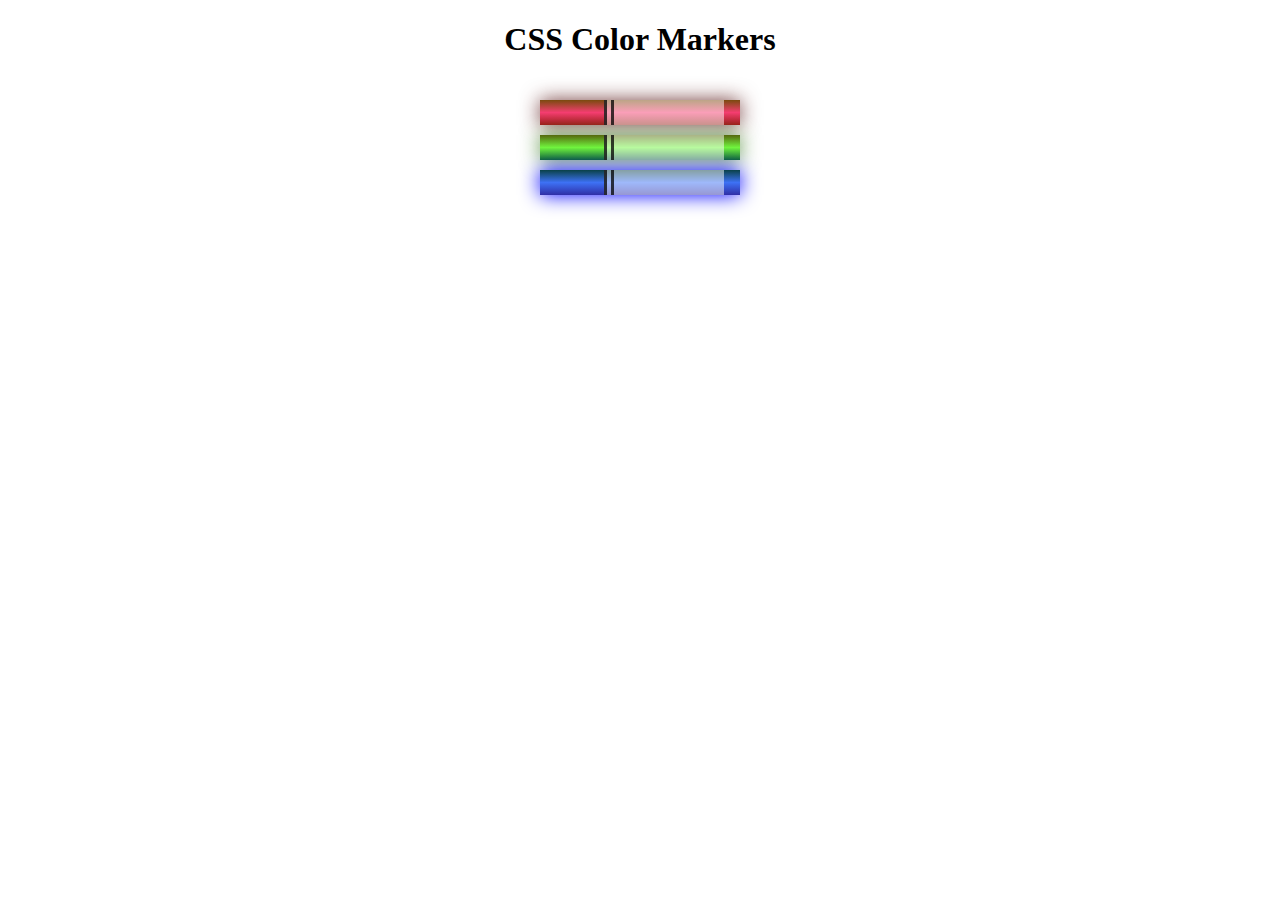
<file: html-Projects/003colorMarker/index.html>
<!DOCTYPE html>
<html lang="en">

<head>
    <meta charset="utf-8">
    <meta name="viewport" content="width=device-width, initial-scale=1.0">
    <title>Colored Markers</title>
    <link rel="stylesheet" href="styles.css">
</head>

<body>
    <h1>CSS Color Markers</h1>
    <div class="container">
        <div class="marker red">
            <div class="cap"></div>
            <div class="sleeve"></div>
        </div>
        <div class="marker green">
            <div class="cap"></div>
            <div class="sleeve"></div>
        </div>
        <div class="marker blue">
            <div class="cap"></div>
            <div class="sleeve"></div>
        </div>
    </div>
</body>

</html>
</file>
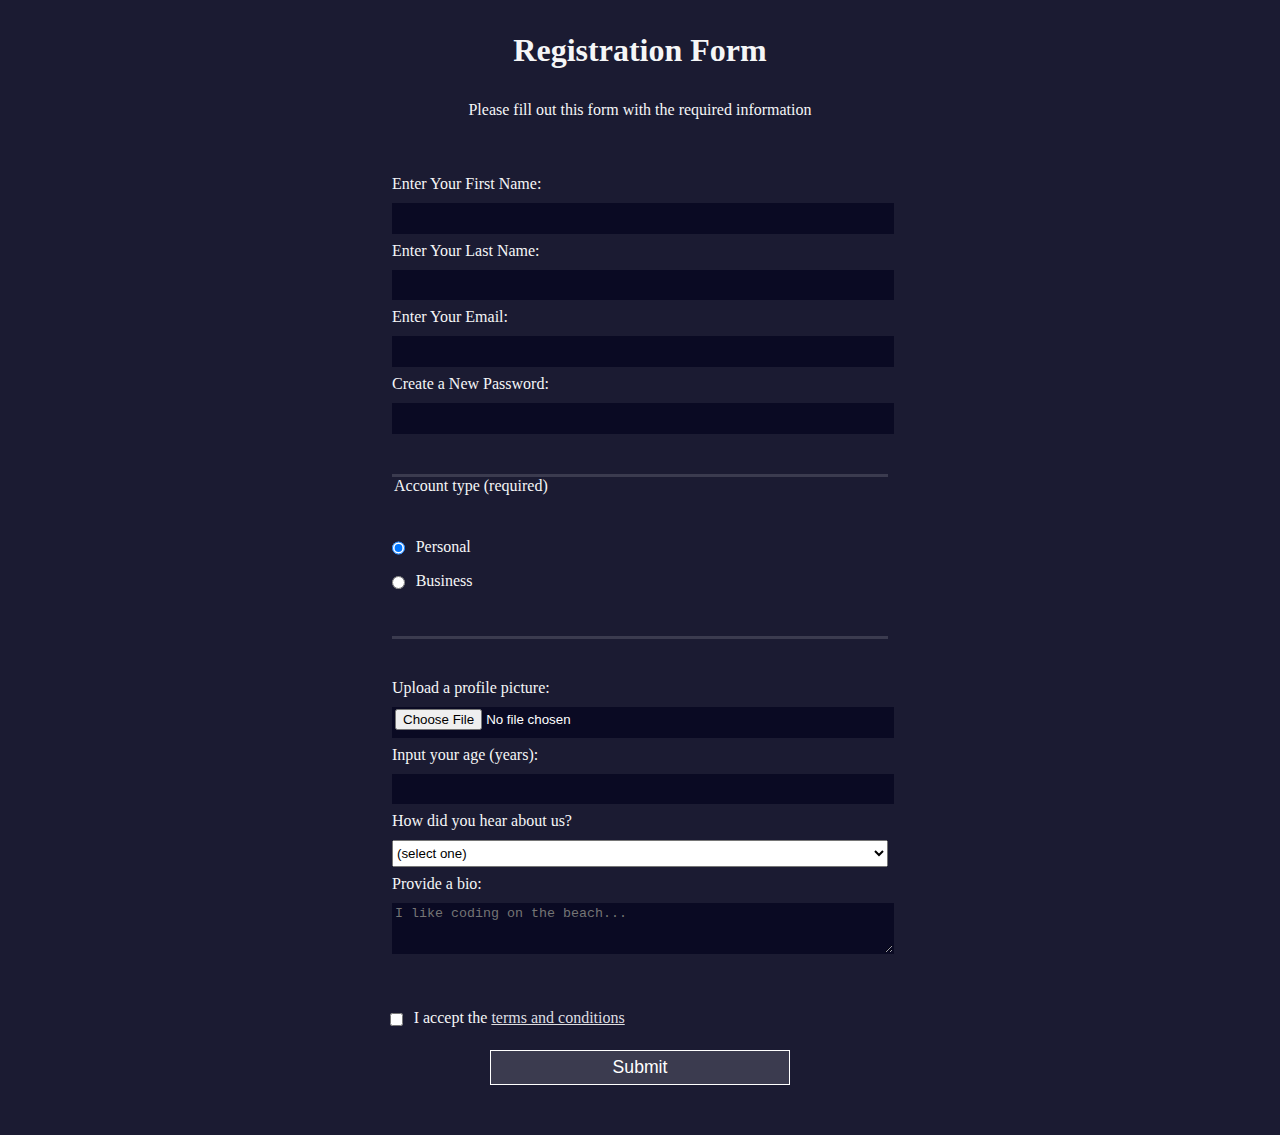
<file: html-Projects/004registrationForm/index.html>
<!DOCTYPE html>
<html lang="en">
  <head>
    <meta charset="UTF-8">
    <title>Registration Form</title>
    <link rel="stylesheet" href="styles.css" />
  </head>
  <body>
    <h1>Registration Form</h1>
    <p>Please fill out this form with the required information</p>
    <form method="post" action='https://register-demo.freecodecamp.org'>
      <fieldset>
        <label for="first-name">Enter Your First Name: <input id="first-name" name="first-name" type="text" required /></label>
        <label for="last-name">Enter Your Last Name: <input id="last-name" name="last-name" type="text" required /></label>
        <label for="email">Enter Your Email: <input id="email" name="email" type="email" required /></label>
        <label for="new-password">Create a New Password: <input id="new-password" name="new-password" type="password" pattern="[a-z0-5]{8,}" required /></label>
      </fieldset>
      <fieldset>
        <legend>Account type (required)</legend>
        <label for="personal-account"><input id="personal-account" type="radio" name="account-type" class="inline" checked /> Personal</label>
        <label for="business-account"><input id="business-account" type="radio" name="account-type" class="inline" /> Business</label>
      </fieldset>
      <fieldset>
        <label for="profile-picture">Upload a profile picture: <input id="profile-picture" type="file" name="file" /></label>
        <label for="age">Input your age (years): <input id="age" type="number" name="age" min="13" max="120" /></label>
        <label for="referrer">How did you hear about us?
          <select id="referrer" name="referrer">
            <option value="">(select one)</option>
            <option value="1">freeCodeCamp News</option>
            <option value="2">freeCodeCamp YouTube Channel</option>
            <option value="3">freeCodeCamp Forum</option>
            <option value="4">Other</option>
          </select>
        </label>
        <label for="bio">Provide a bio:
          <textarea id="bio" name="bio" rows="3" cols="30" placeholder="I like coding on the beach..."></textarea>
        </label>
      </fieldset>
      <label for="terms-and-conditions">
        <input class="inline" id="terms-and-conditions" type="checkbox" required name="terms-and-conditions" /> I accept the <a href="https://www.freecodecamp.org/news/terms-of-service/">terms and conditions</a>
      </label>
      <input type="submit" value="Submit" />
    </form>
  </body>
</html>
</file>
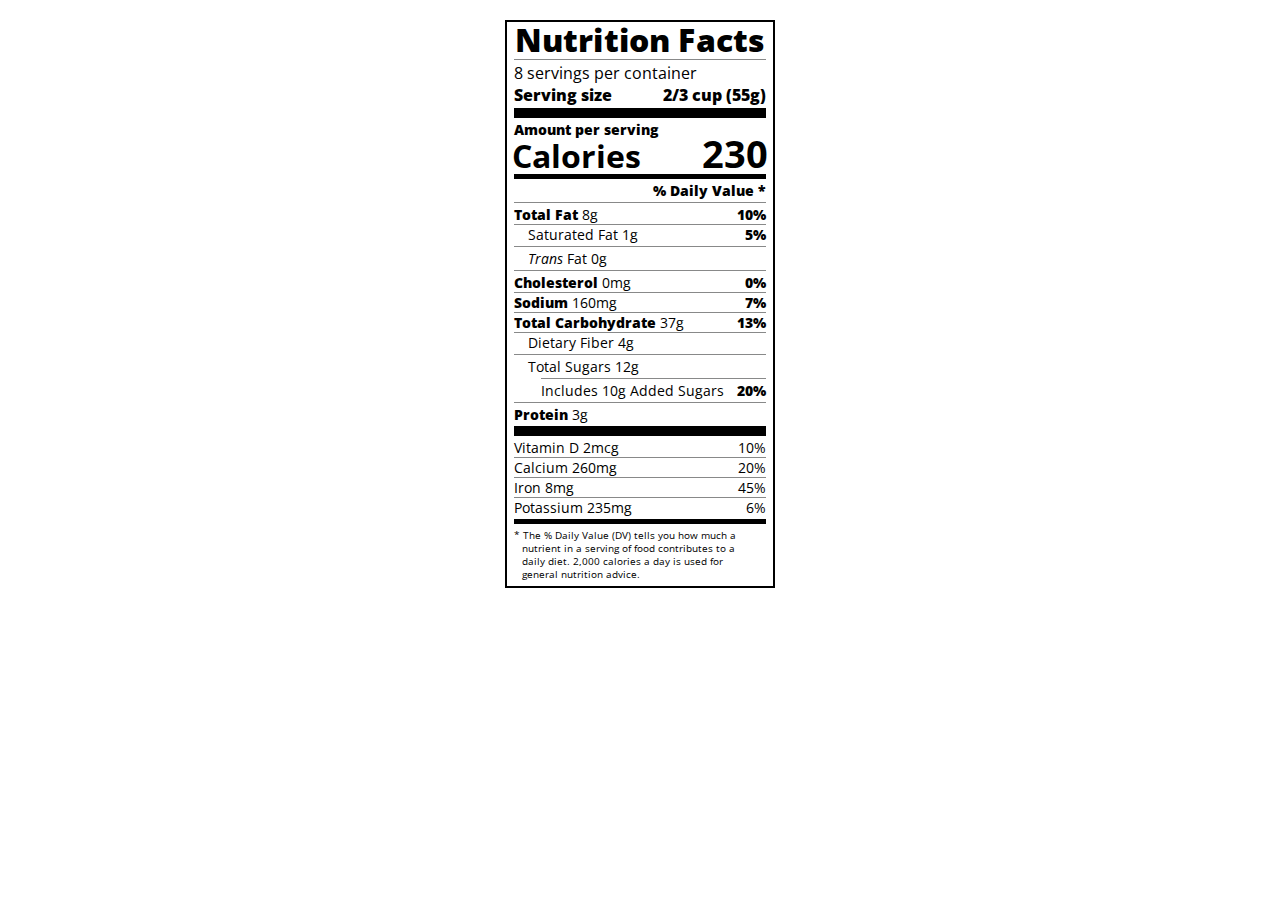
<file: html-Projects/006nutritionLabel/index.html>
<!DOCTYPE html>
<html lang="en">

<head>
  <meta charset="UTF-8">
  <title>Nutrition Label</title>
  <link href="https://fonts.googleapis.com/css?family=Open+Sans:400,700,800" rel="stylesheet">
  <link href="./styles.css" rel="stylesheet">
</head>

<body>
  <div class="label">
    <header>
      <h1 class="bold">Nutrition Facts</h1>
      <div class="divider"></div>
      <p>8 servings per container</p>
      <p class="bold">Serving size <span>2/3 cup (55g)</span></p>
    </header>
    <div class="divider large"></div>
    <div class="calories-info">
      <div class="left-container">
        <h2 class="bold small-text">Amount per serving</h2>
        <p>Calories</p>
      </div>
      <span>230</span>
    </div>
    <div class="divider medium"></div>
    <div class="daily-value small-text">
      <p class="bold right no-divider">% Daily Value *</p>
      <div class="divider"></div>
      <p><span><span class="bold">Total Fat</span> 8g</span> <span class="bold">10%</span></p>
      <p class="indent no-divider">Saturated Fat 1g <span class="bold">5%</span></p>
      <div class="divider"></div>
      <p class="indent no-divider"><span><i>Trans</i> Fat 0g</span></p>
      <div class="divider"></div>
      <p><span><span class="bold">Cholesterol</span> 0mg</span> <span class="bold">0%</span></p>
      <p><span><span class="bold">Sodium</span> 160mg</span> <span class="bold">7%</span></p>
      <p><span><span class="bold">Total Carbohydrate</span> 37g</span> <span class="bold">13%</span></p>
      <p class="indent no-divider">Dietary Fiber 4g</p>
      <div class="divider"></div>
      <p class="indent no-divider">Total Sugars 12g</p>
      <div class="divider double-indent"></div>
      <p class="double-indent no-divider">Includes 10g Added Sugars <span class="bold">20%</span></p>
      <div class="divider"></div>
      <p class="no-divider"><span><span class="bold">Protein</span> 3g</span></p>
      <div class="divider large"></div>
      <p>Vitamin D 2mcg <span>10%</span></p>
      <p>Calcium 260mg <span>20%</span></p>
      <p>Iron 8mg <span>45%</span></p>
      <p class="no-divider">Potassium 235mg <span>6%</span></p>
    </div>
    <div class="divider medium"></div>
    <p class="note">* The % Daily Value (DV) tells you how much a nutrient in a serving of food contributes to a daily
      diet. 2,000 calories a day is used for general nutrition advice.</p>
  </div>
</body>
</html>
</file>
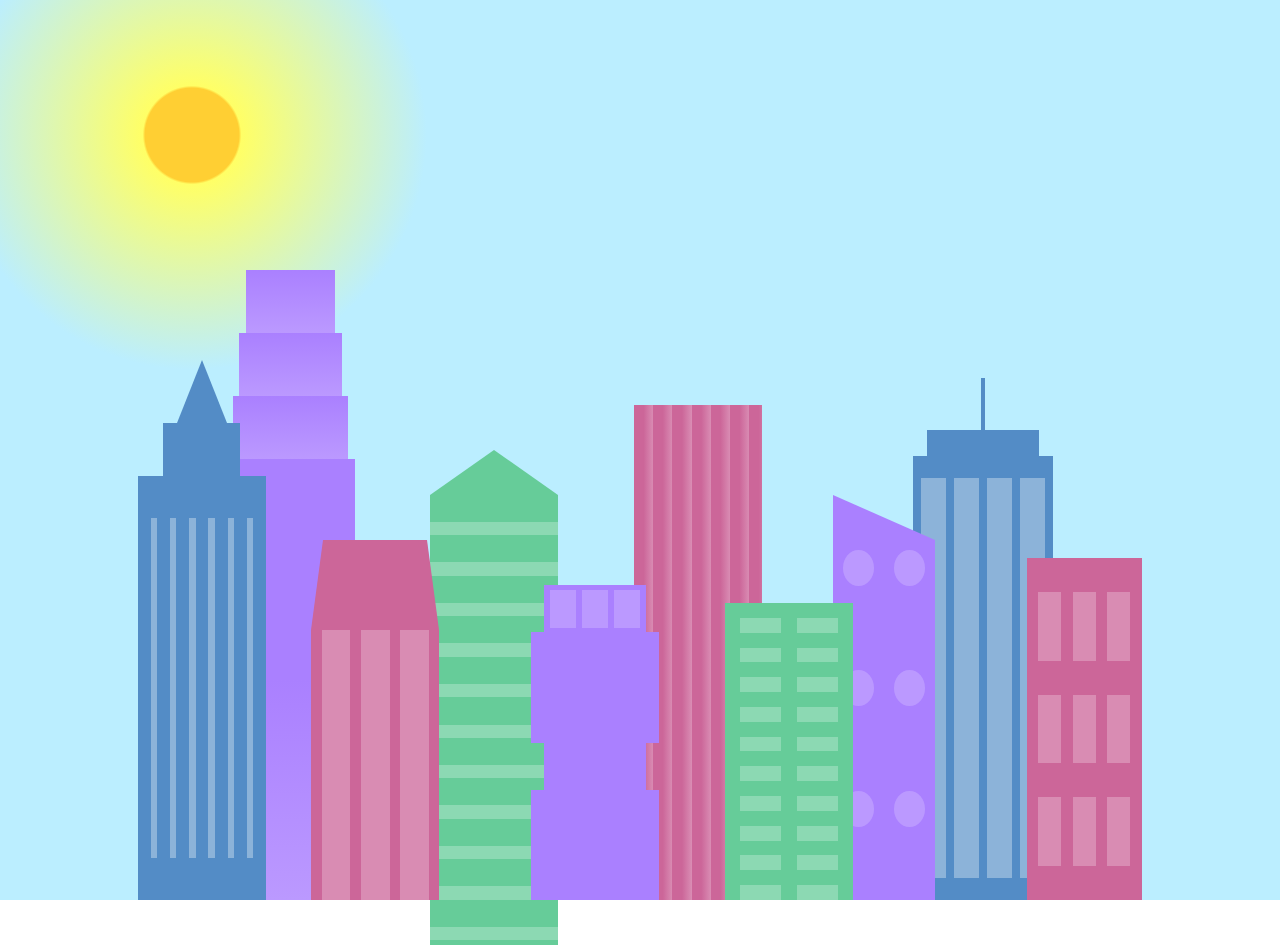
<file: html-Projects/007citySkyline/index.html>
<!DOCTYPE html>
<html lang="en">    
  <head>
    <meta charset="UTF-8">
    <title>City Skyline</title>
    <link href="styles.css" rel="stylesheet" />   
  </head>

  <body>
    <div class="background-buildings sky">
      <div></div>
      <div></div>
      <div class="bb1 building-wrap">
        <div class="bb1a bb1-window"></div>
        <div class="bb1b bb1-window"></div>
        <div class="bb1c bb1-window"></div>
        <div class="bb1d"></div>
      </div>
      <div class="bb2">
        <div class="bb2a"></div>
        <div class="bb2b"></div>
      </div>
      <div class="bb3"></div>
      <div></div>
      <div class="bb4 building-wrap">
        <div class="bb4a"></div>
        <div class="bb4b"></div>
        <div class="bb4c window-wrap">
          <div class="bb4-window"></div>
          <div class="bb4-window"></div>
          <div class="bb4-window"></div>
          <div class="bb4-window"></div>
        </div>
      </div>
      <div></div>
      <div></div>
    </div>

    <div class="foreground-buildings">
      <div></div>
      <div></div>
      <div class="fb1 building-wrap">
        <div class="fb1a"></div>
        <div class="fb1b"></div>
        <div class="fb1c"></div>
      </div>
      <div class="fb2">
        <div class="fb2a"></div>
        <div class="fb2b window-wrap">
          <div class="fb2-window"></div>
          <div class="fb2-window"></div>
          <div class="fb2-window"></div>
        </div>
      </div>
      <div></div>
      <div class="fb3 building-wrap">
        <div class="fb3a window-wrap">
          <div class="fb3-window"></div>
          <div class="fb3-window"></div>
          <div class="fb3-window"></div>
        </div>
        <div class="fb3b"></div>
        <div class="fb3a"></div>
        <div class="fb3b"></div>
      </div>
      <div class="fb4">
        <div class="fb4a"></div>
        <div class="fb4b">
          <div class="fb4-window"></div>
          <div class="fb4-window"></div>
          <div class="fb4-window"></div>
          <div class="fb4-window"></div>
          <div class="fb4-window"></div>
          <div class="fb4-window"></div>
        </div>
      </div>
      <div class="fb5"></div>
      <div class="fb6"></div>
      <div></div>
      <div></div>
    </div>
  </body>
</html>
</file>
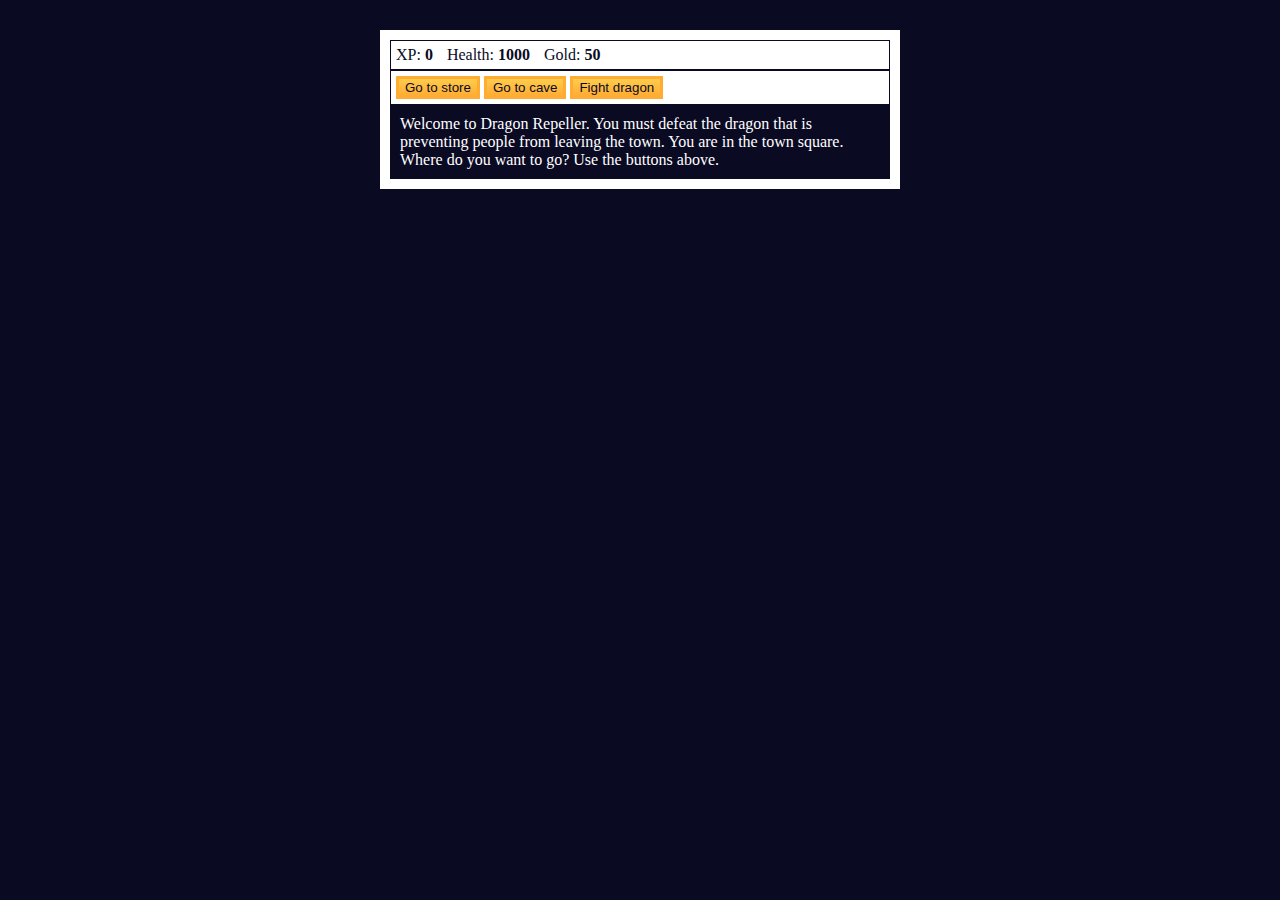
<file: javascript-Projects/001rolePlayingGame/index.html>
<!DOCTYPE html>
<html lang="en">
  <head>
    <meta charset="utf-8">
    <link rel="stylesheet" href="./styles.css">
    <title>RPG - Dragon Repeller</title>
  </head>
  <body>
    <div id="game">
      <div id="stats">
        <span class="stat">XP: <strong><span id="xpText">0</span></strong></span>
        <span class="stat">Health: <strong><span id="healthText">1000</span></strong></span>
        <span class="stat">Gold: <strong><span id="goldText">50</span></strong></span>
      </div>
      <div id="controls">
        <button id="button1">Go to store</button>
        <button id="button2">Go to cave</button>
        <button id="button3">Fight dragon</button>
      </div>
      <div id="monsterStats">
        <span class="stat">Monster Name: <strong><span id="monsterName"></span></strong></span>
        <span class="stat">Health: <strong><span id="monsterHealth"></span></strong></span>
      </div>
      <div id="text">
        Welcome to Dragon Repeller. You must defeat the dragon that is preventing people from leaving the town. You are in the town square. Where do you want to go? Use the buttons above.
      </div>
    </div>
    <script src="./script.js"></script>
  </body>
</html>
</file>
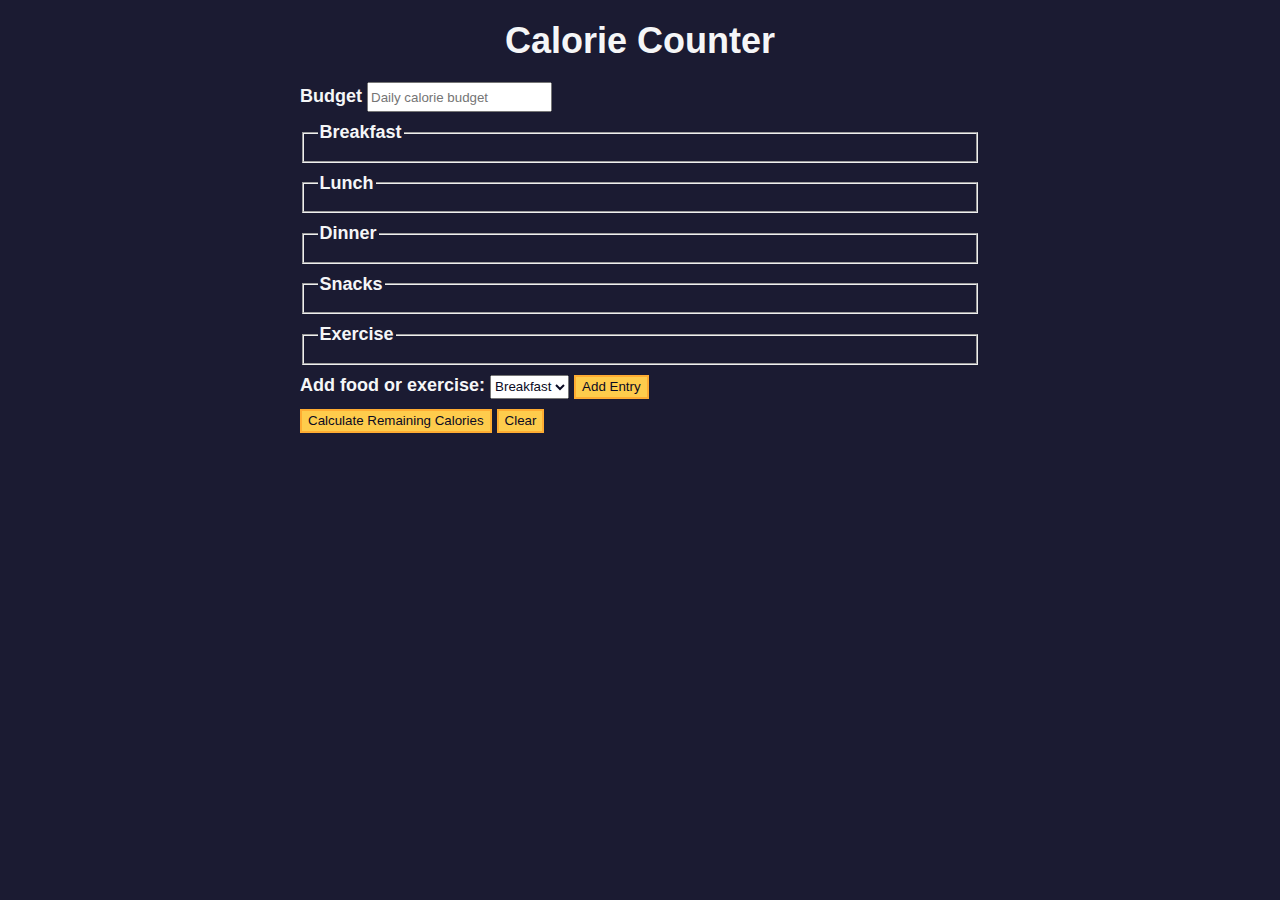
<file: javascript-Projects/003calorieCounter/index.html>
<!DOCTYPE html>
<html lang="en">
  <head>
    <meta charset="utf-8" />
    <meta name="viewport" content="width=device-width, initial-scale=1.0" />
    <link rel="stylesheet" href="styles.css" />
    <title>Calorie Counter</title>
  </head>
  <body>
    <main>
      <h1>Calorie Counter</h1>
      <div class="container">
        <form id="calorie-counter">
          <label for="budget">Budget</label>
          <input
            type="number"
            min="0"
            id="budget"
            placeholder="Daily calorie budget"
            required
          />
          <fieldset id="breakfast">
            <legend>Breakfast</legend>
            <div class="input-container"></div>
          </fieldset>
          <fieldset id="lunch">
            <legend>Lunch</legend>
            <div class="input-container"></div>
          </fieldset>
          <fieldset id="dinner">
            <legend>Dinner</legend>
            <div class="input-container"></div>
          </fieldset>
          <fieldset id="snacks">
            <legend>Snacks</legend>
            <div class="input-container"></div>
          </fieldset>
          <fieldset id="exercise">
            <legend>Exercise</legend>
            <div class="input-container"></div>
          </fieldset>
          <div class="controls">
            <span>
              <label for="entry-dropdown">Add food or exercise:</label>
              <select id="entry-dropdown" name="options">
                <option value="breakfast" selected>Breakfast</option>
                <option value="lunch">Lunch</option>
                <option value="dinner">Dinner</option>
                <option value="snacks">Snacks</option>
                <option value="exercise">Exercise</option>
              </select>
              <button type="button" id="add-entry">Add Entry</button>
            </span>
          </div>
          <div>
            <button type="submit">
              Calculate Remaining Calories
            </button>
            <button type="button" id="clear">Clear</button>
          </div>
        </form>
        <div id="output" class="output hide"></div>
      </div>
    </main>
    <script src="./script.js"></script>
  </body>
</html>
</file>
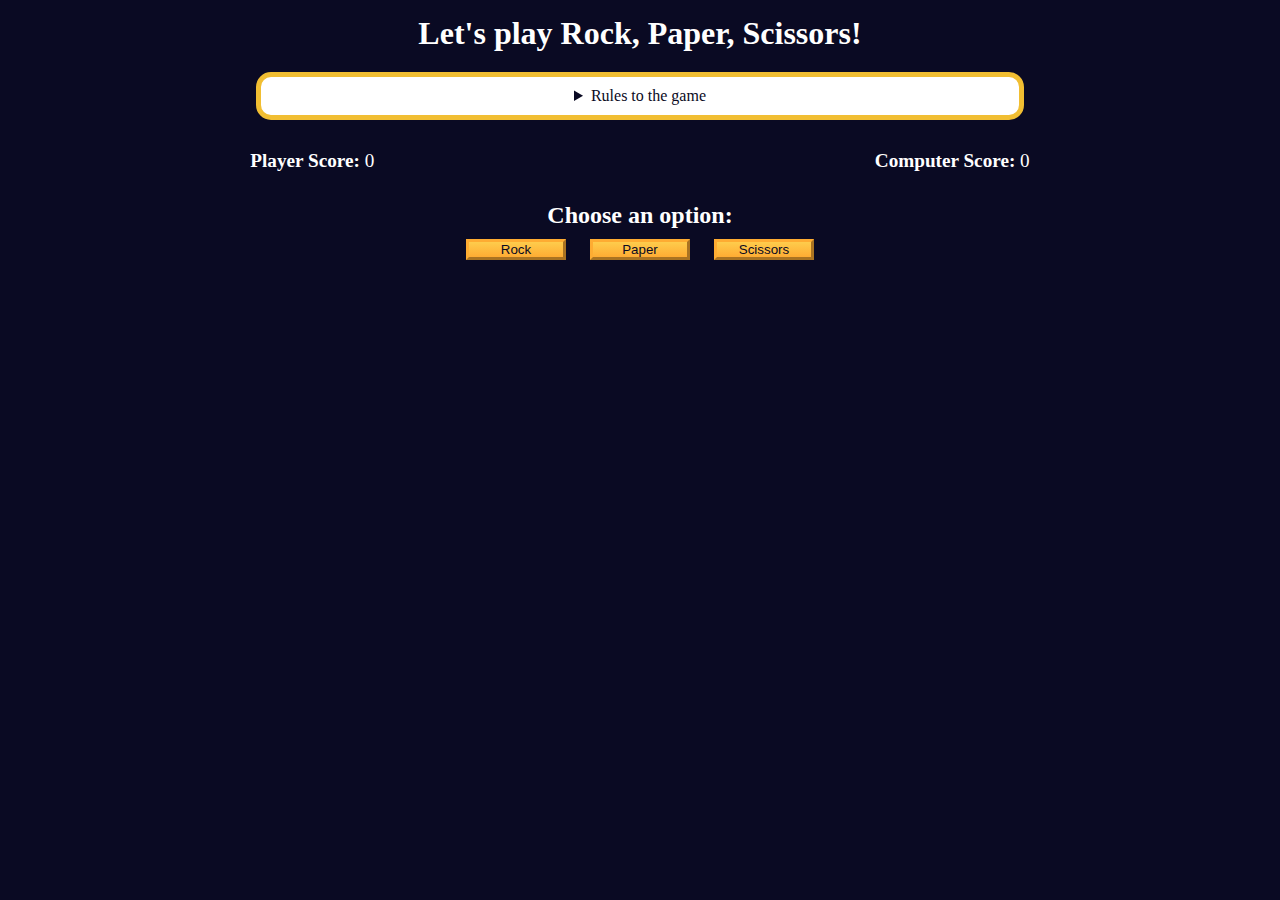
<file: javascript-Projects/004rockPaperScissor/index.html>
<!DOCTYPE html>
<html lang="en">
  <head>
    <meta charset="UTF-8" />
    <meta name="viewport" content="width=device-width, initial-scale=1.0" />
    <title>Rock, Paper, Scissors game</title>
    <link rel="stylesheet" href="./styles.css" />
  </head>
  <body>
    <h1>Let's play Rock, Paper, Scissors!</h1>
    <main>
      <details class="rules-container">
        <summary>Rules to the game</summary>

        <p>You will be playing against the computer.</p>
        <p>You can choose between Rock, Paper, and Scissors.</p>
        <p>The first one to three points wins.</p>

        <p>Here are the rules to getting a point in the game:</p>
        <ul>
          <li>Rock beats Scissors</li>
          <li>Scissors beats Paper</li>
          <li>Paper beats Rock</li>
        </ul>
        <p>
          If the player and computer choose the same option (Ex. Paper and
          Paper), then no one gets the point.
        </p>
      </details>

      <div class="score-container">
        <strong
          >Player Score: <span class="score" id="player-score">0</span></strong
        >
        <strong
          >Computer Score:
          <span class="score" id="computer-score">0</span></strong
        >
      </div>

      <section class="options-container">
        <h2>Choose an option:</h2>
        <div class="btn-container">
          <button id="rock-btn" class="btn">Rock</button>
          <button id="paper-btn" class="btn">Paper</button>
          <button id="scissors-btn" class="btn">Scissors</button>
        </div>
      </section>

      <div class="results-container">
        <p id="results-msg"></p>
        <p id="winner-msg"></p>
        <button class="btn" id="reset-game-btn">Play again?</button>
      </div>
    </main>
    <script src="./script.js"></script>
  </body>
</html>
</file>
<file: html-Projects/003colorMarker/styles.css>
h1 {
  text-align: center;
}

.container {
  background-color: rgb(255, 255, 255);
  padding: 10px 0;
}

.marker {
  width: 200px;
  height: 25px;
  margin: 10px auto;
}

.cap {
  width: 60px;
  height: 25px;
}

.sleeve {
  width: 110px;
  height: 25px;
  background-color: rgba(255, 255, 255, 0.5);
  border-left: 10px double rgba(0, 0, 0, 0.75);
}

.cap, .sleeve {
  display: inline-block;
}

.red {
  background: linear-gradient(rgb(122, 74, 14), rgb(245, 62, 113), rgb(162, 27, 27));
  box-shadow: 0 0 20px 0 rgba(83, 14, 14, 0.8);
}

.green {
  background: linear-gradient(#55680D, #71F53E, #116C31);
  box-shadow: 0 0 20px 0 #3B7E20CC;
}

.blue {
  background: linear-gradient(hsl(186, 76%, 16%), hsl(223, 90%, 60%), hsl(240, 56%, 42%));
  box-shadow: 0 0 20px 0 blue;
}
</file>
<file: html-Projects/004registrationForm/styles.css>
body {
  width: 100%;
  height: 100vh;
  margin: 0;
  background-color: #1b1b32;
  color: #f5f6f7;
  font-family: Tahoma;
  font-size: 16px;
}

h1, p {
  margin: 1em auto;
  text-align: center;
}

form {
  width: 60vw;
  max-width: 500px;
  min-width: 300px;
  margin: 0 auto;
  padding-bottom: 2em;
}

fieldset {
  border: none;
  padding: 2rem 0;
  border-bottom: 3px solid #3b3b4f;
}

fieldset:last-of-type {
  border-bottom: none;
}

label {
  display: block;
  margin: 0.5rem 0;
}

input,
textarea,
select {
  margin: 10px 0 0 0;
  width: 100%;
  min-height: 2em;
}

input, textarea {
  background-color: #0a0a23;
  border: 1px solid #0a0a23;
  color: #ffffff;
}

.inline {
  width: unset;
  margin: 0 0.5em 0 0;
  vertical-align: middle;
}

input[type="submit"] {
  display: block;
  width: 60%;
  margin: 1em auto;
  height: 2em;
  font-size: 1.1rem;
  background-color: #3b3b4f;
  border-color: white;
  min-width: 300px;
}

input[type="file"] {
  padding: 1px 2px;
}

.inline{
  display: inline; 
}
a{
  color:#dfdfe2;
}
</file>
<file: html-Projects/006nutritionLabel/styles.css>
* {
    box-sizing: border-box;
  }
  
  html {
    font-size: 16px;
  }
  
  body {
    font-family: 'Open Sans', sans-serif;
  }
  
  .label {
    border: 2px solid black;
    width: 270px;
    margin: 20px auto;
    padding: 0 7px;
  }
  
  header h1 {
    text-align: center;
    margin: -4px 0;
    letter-spacing: 0.15px
  }
  
  p {
    margin: 0;
    display: flex;
    justify-content: space-between;
  }
  
  .divider {
    border-bottom: 1px solid #888989;
    margin: 2px 0;
  }
  
  .bold {
    font-weight: 800;
  }
  
  .large {
    height: 10px;
  }
  
  .large, .medium {
    background-color: black;
    border: 0;
  }
  
  .medium {
    height: 5px;
  }
  
  .small-text {
    font-size: 0.85rem;
  }
  
  
  .calories-info {
    display: flex;
    justify-content: space-between;
    align-items: flex-end;
  }
  
  .calories-info h2 {
    margin: 0;
  }
  
  .left-container p {
    margin: -5px -2px;
    font-size: 2em;
    font-weight: 700;
  }
  
  .calories-info span {
    margin: -7px -2px;
    font-size: 2.4em;
    font-weight: 700;
  }
  
  .right {
    justify-content: flex-end;
  }
  
  .indent {
    margin-left: 1em;
  }
  
  .double-indent {
    margin-left: 2em;
  }
  
  .daily-value p:not(.no-divider) {
    border-bottom: 1px solid #888989;
  }
  
  .note {
    font-size: 0.6rem;
    margin: 5px 0;
    padding:0 8px;
    text-indent:-8px;
  }
</file>
<file: html-Projects/007citySkyline/styles.css>
:root {
    --building-color1: #aa80ff;
    --building-color2: #66cc99;
    --building-color3: #cc6699;
    --building-color4: #538cc6;
    --window-color1: #bb99ff;
    --window-color2: #8cd9b3;
    --window-color3: #d98cb3;
    --window-color4: #8cb3d9;
  }
  
  * {
    box-sizing: border-box;
  }
  
  body {
    height: 100vh;
    margin: 0;
    overflow: hidden;
  }
  
  .background-buildings, .foreground-buildings {
    width: 100%;
    height: 100%;
    display: flex;
    align-items: flex-end;
    justify-content: space-evenly;
    position: absolute;
    top: 0;
  }
  
  .building-wrap {
    display: flex;
    flex-direction: column;
    align-items: center;
  }
  
  .window-wrap {
    display: flex;
    align-items: center;
    justify-content: space-evenly;
  }
  
  .sky {
    background: radial-gradient(
        closest-corner circle at 15% 15%,
        #ffcf33,
        #ffcf33 20%,
        #ffff66 21%,
        #bbeeff 100%
      );
  }
  
  /* BACKGROUND BUILDINGS - "bb" stands for "background building" */
  .bb1 {
    width: 10%;
    height: 70%;
  }
  
  .bb1a {
    width: 70%;
  }
    
  .bb1b {
    width: 80%;
  }
    
  .bb1c {
    width: 90%;
  }
  
  .bb1d {
    width: 100%;
    height: 70%;
    background: linear-gradient(
        var(--building-color1) 50%,
        var(--window-color1)
      );
  }
  
  .bb1-window {
    height: 10%;
    background: linear-gradient(
        var(--building-color1),
        var(--window-color1)
      );
  }
  
  .bb2 {
    width: 10%;
    height: 50%;
  }
  
  .bb2a {
    border-bottom: 5vh solid var(--building-color2);
    border-left: 5vw solid transparent;
    border-right: 5vw solid transparent;
  }
  
  .bb2b {
    width: 100%;
    height: 100%;
    background: repeating-linear-gradient(
        var(--building-color2),
        var(--building-color2) 6%,
        var(--window-color2) 6%,
        var(--window-color2) 9%
      );
  }
  
  .bb3 {
    width: 10%;
    height: 55%;
    background: repeating-linear-gradient(
        90deg,
        var(--building-color3),
        var(--building-color3),
        var(--window-color3) 15%
      );
  }
  
  .bb4 {
    width: 11%;
    height: 58%;
  }
  
  .bb4a {
    width: 3%;
    height: 10%;
    background-color: var(--building-color4);
  }
  
  .bb4b {
    width: 80%;
    height: 5%;
    background-color: var(--building-color4);
  }
    
  .bb4c {
    width: 100%;
    height: 85%;
    background-color: var(--building-color4);
  }
  
  .bb4-window {
    width: 18%;
    height: 90%;
    background-color: var(--window-color4);
  }
  
  /* FOREGROUND BUILDINGS - "fb" stands for "foreground building" */
  .fb1 {
    width: 10%;
    height: 60%;
  }
  
  .fb1a {
    border-bottom: 7vh solid var(--building-color4);
    border-left: 2vw solid transparent;
    border-right: 2vw solid transparent;
  }
  
  .fb1b {
    width: 60%;
    height: 10%;
    background-color: var(--building-color4);
  }
    
  .fb1c {
    width: 100%;
    height: 80%;
    background: repeating-linear-gradient(
        90deg,
        var(--building-color4),
        var(--building-color4) 10%,
        transparent 10%,
        transparent 15%
      ),
      repeating-linear-gradient(
        var(--building-color4),
        var(--building-color4) 10%,
        var(--window-color4) 10%,
        var(--window-color4) 90%
      );
  }
  
  .fb2 {
    width: 10%;
    height: 40%;
  }
  
  .fb2a {
    width: 100%;
    border-bottom: 10vh solid var(--building-color3);
    border-left: 1vw solid transparent;
    border-right: 1vw solid transparent;
  }
  
  .fb2b {
    width: 100%;
    height: 75%;
    background-color: var(--building-color3);
  }
  
  .fb2-window {
    width: 22%;
    height: 100%;
    background-color: var(--window-color3);
  }
  
  .fb3 {
    width: 10%;
    height: 35%;
  }
    
  .fb3a {
    width: 80%;
    height: 15%;
    background-color: var(--building-color1);
  }
    
  .fb3b {
    width: 100%;
    height: 35%;
    background-color: var(--building-color1);
  }
  
  .fb3-window {
    width: 25%;
    height: 80%;
    background-color: var(--window-color1);
  }
  
  .fb4 {
    width: 8%;
    height: 45%;
    position: relative;
    left: 10%;
  }
  
  .fb4a {
    border-top: 5vh solid transparent;
    border-left: 8vw solid var(--building-color1);
  }
  
  .fb4b {
    width: 100%;
    height: 89%;
    background-color: var(--building-color1);
    display: flex;
    flex-wrap: wrap;
  }
  
  .fb4-window {
    width: 30%;
    height: 10%;
    border-radius: 50%;
    background-color: var(--window-color1);
    margin: 10%;
  }
  
  .fb5 {
    width: 10%;
    height: 33%;
    position: relative;
    right: 10%;
    background: repeating-linear-gradient(
        var(--building-color2),
        var(--building-color2) 5%,
        transparent 5%,
        transparent 10%
      ),
      repeating-linear-gradient(
        90deg,
        var(--building-color2),
        var(--building-color2) 12%,
        var(--window-color2) 12%,
        var(--window-color2) 44%
      );
  }
  
  .fb6 {
    width: 9%;
    height: 38%;
    background: repeating-linear-gradient(
        90deg,
        var(--building-color3),
        var(--building-color3) 10%,
        transparent 10%,
        transparent 30%
      ),
      repeating-linear-gradient(
        var(--building-color3),
        var(--building-color3) 10%,
        var(--window-color3) 10%,
        var(--window-color3) 30%
      );
  }
  
  @media (max-width: 1000px) {
    :root {
      --building-color1: #000;
      --building-color2: #000;
      --building-color3: #000;
      --building-color4: #000;
      --window-color1: #777;
      --window-color2: #777;
      --window-color3: #777;
      --window-color4: #777;
    }
    .sky {
      background: radial-gradient(
          closest-corner circle at 15% 15%,
          #ccc,
          #ccc 20%,
          #445 21%,
          #223 100%
        );
    }
  }
</file>
<file: javascript-Projects/001rolePlayingGame/styles.css>
body {
  background-color: #0a0a23;
}

#text {
  background-color: #0a0a23;
  color: #ffffff;
  padding: 10px;
}

#game {
  max-width: 500px;
  max-height: 400px;
  background-color: #ffffff;
  color: #ffffff;
  margin: 30px auto 0px;
  padding: 10px;
}

#controls,
#stats {
  border: 1px solid #0a0a23;
  padding: 5px;
  color: #0a0a23;
}

#monsterStats {
  display: none;
  border: 1px solid #0a0a23;
  padding: 5px;
  color: #ffffff;
  background-color: #c70d0d;
}

.stat {
  padding-right: 10px;
}

button {
  cursor: pointer;
  color: #0a0a23;
  background-color: #feac32;
  background-image: linear-gradient(#fecc4c, #ffac33);
  border: 3px solid #feac32;
}
</file>
<file: javascript-Projects/003calorieCounter/styles.css>
:root {
  --light-grey: #f5f6f7;
  --dark-blue: #0a0a23;
  --fcc-blue: #1b1b32;
  --light-yellow: #fecc4c;
  --dark-yellow: #feac32;
  --light-pink: #ffadad;
  --dark-red: #850000;
  --light-green: #acd157;
}

body {
  font-family: "Lato", Helvetica, Arial, sans-serif;
  font-size: 18px;
  background-color: var(--fcc-blue);
  color: var(--light-grey);
}

h1 {
  text-align: center;
}

.container {
  width: 90%;
  max-width: 680px;
}

h1,
.container,
.output {
  margin: 20px auto;
}

label,
legend {
  font-weight: bold;
}

.input-container {
  display: flex;
  flex-direction: column;
}

button {
  cursor: pointer;
  text-decoration: none;
  background-color: var(--light-yellow);
  border: 2px solid var(--dark-yellow);
}

button,
input,
select {
  min-height: 24px;
  color: var(--dark-blue);
}

fieldset,
label,
button,
input,
select {
  margin-bottom: 10px;
}

.output {
  border: 2px solid var(--light-grey);
  padding: 10px;
  text-align: center;
}

.hide {
  display: none;
}

.output span {
  font-weight: bold;
  font-size: 1.2em;
}

.surplus {
  color: var(--light-pink);
}

.deficit {
  color: var(--light-green);
}
</file>
<file: javascript-Projects/004rockPaperScissor/styles.css>
*,
*::before,
*::after {
  margin: 0;
  padding: 0;
  box-sizing: border-box;
}

:root {
  --very-dark-blue: #0a0a23;
  --white: #ffffff;
  --yellow: #f1be32;
  --golden-yellow: #feac32;
}

body {
  background-color: var(--very-dark-blue);
  text-align: center;
  color: var(--white);
}

h1 {
  margin: 15px 0 20px;
}

.btn {
  cursor: pointer;
  width: 100px;
  margin: 10px;
  color: var(--very-dark-blue);
  background-color: var(--golden-yellow);
  background-image: linear-gradient(#fecc4c, #ffac33);
  border-color: var(--golden-yellow);
  border-width: 3px;
}

.btn:hover {
  background-image: linear-gradient(#ffcc4c, #f89808);
}

.rules-container {
  padding: 10px 0;
  margin: auto;
  border-radius: 15px;
  border: 5px solid var(--yellow);
  background-color: var(--white);
  color: var(--very-dark-blue);
}

.rules-container ul {
  list-style-type: none;
}

.rules-container p {
  margin: 10px 0;
}

@media (min-width: 760px) {
  .rules-container {
    width: 60%;
  }
}

.score-container {
  display: flex;
  justify-content: space-around;
  margin: 30px 0;
  font-size: 1.2rem;
}

.score {
  font-weight: 500;
}

.results-container {
  font-size: 1.3rem;
  margin: 15px 0;
}

#winner-msg {
  margin-top: 25px;
}

#reset-game-btn {
  display: none;
  margin: 20px auto;
}
</file>
